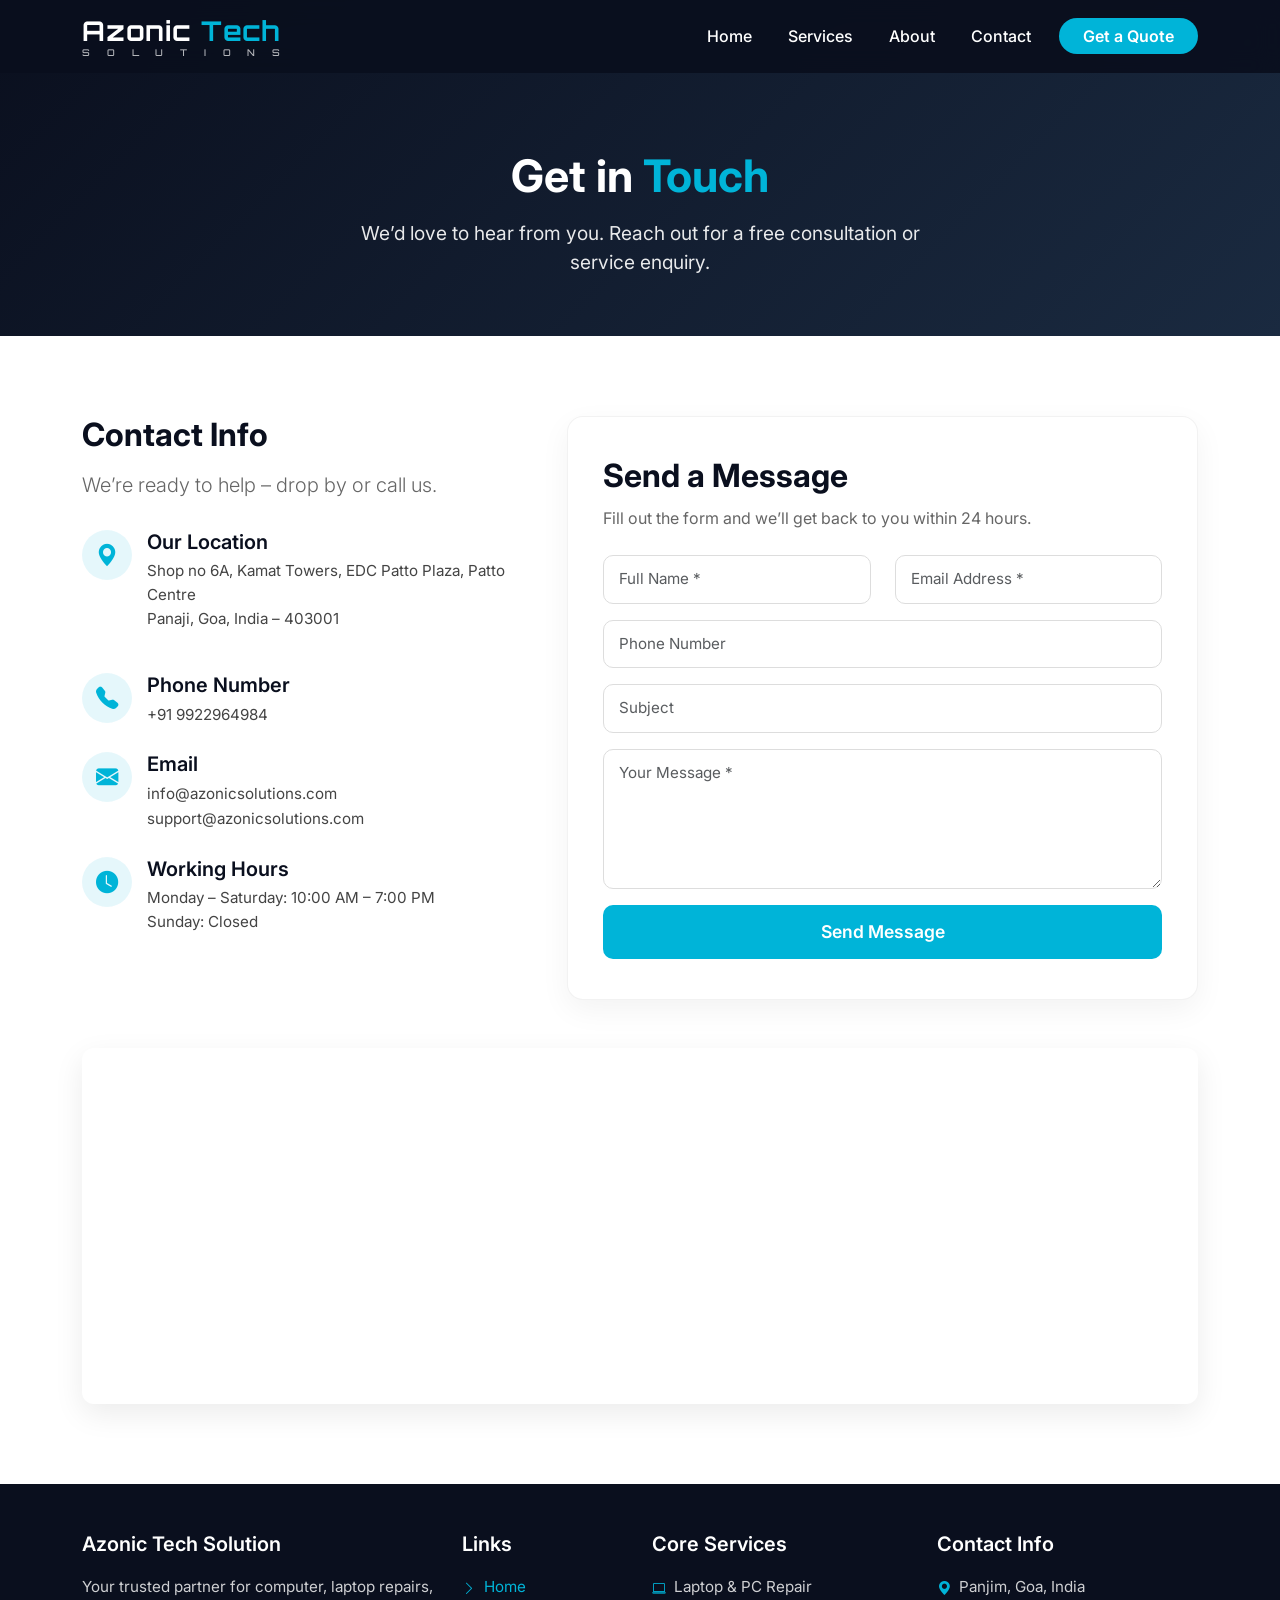
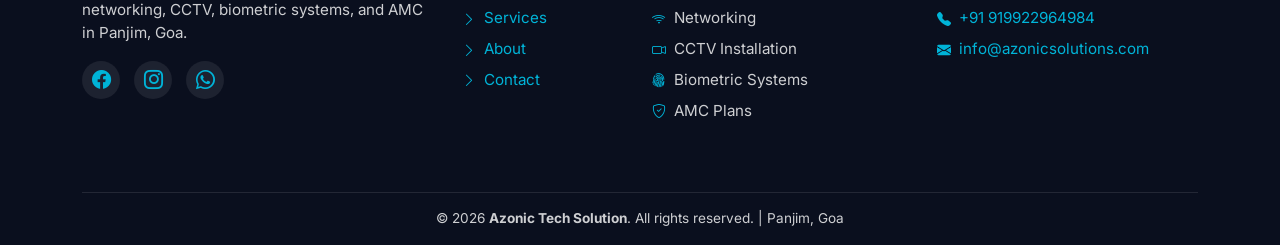
<file: contact.html>
<!DOCTYPE html>
<html lang="en">
<head>
  <meta charset="UTF-8">
  <meta name="viewport" content="width=device-width, initial-scale=1.0">
  <title>Contact Us – Azonic Tech Solution | Panjim, Goa</title>
  <meta name="description" content="Contact Azonic Tech Solution for laptop repair, networking, CCTV, AMC in Panjim, Goa. Call, email or visit us today.">

  <!-- Bootstrap 5 CSS -->
  <link href="https://cdn.jsdelivr.net/npm/bootstrap@5.3.3/dist/css/bootstrap.min.css" rel="stylesheet">
  <!-- Bootstrap Icons -->
  <link href="https://cdn.jsdelivr.net/npm/bootstrap-icons@1.11.3/font/bootstrap-icons.css" rel="stylesheet">
  <!-- Google Fonts -->
  <link href="https://fonts.googleapis.com/css2?family=Orbitron:wght@700&family=Inter:wght@400;500;600;700&display=swap" rel="stylesheet">

  <!-- Contact page specific styles -->
  <link href="contact.css" rel="stylesheet">
</head>
<body>

  <!-- Header placeholder (loaded from header.html) -->
  <div id="header-container"></div>

  <!-- Main content of the contact page -->
  <main>
    <!-- ===== PAGE HERO (small banner) ===== -->
    <section class="page-hero">
      <div class="container">
        <h1 class="page-title">Get in <span>Touch</span></h1>
        <p>We’d love to hear from you. Reach out for a free consultation or service enquiry.</p>
      </div>
    </section>

    <!-- ===== CONTACT DETAILS + FORM ===== -->
    <section class="contact-section section-padding">
      <div class="container">
        <div class="row g-5">
          <!-- Left column: Contact information -->
          <div class="col-lg-5">
            <div class="contact-info">
              <h2>Contact Info</h2>
              <p class="lead">We’re ready to help – drop by or call us.</p>

              <!-- Address -->
              <div class="info-item">
                <div class="info-icon"><i class="bi bi-geo-alt-fill"></i></div>
                <div>
                  <h5>Our Location</h5>
                  <p>Shop no 6A, Kamat Towers, EDC Patto Plaza, Patto Centre<br> Panaji, Goa, India – 403001</p>
                </div>
              </div>

              <!-- Phone -->
              <div class="info-item">
                <div class="info-icon"><i class="bi bi-telephone-fill"></i></div>
                <div>
                  <h5>Phone Number</h5>
                  <a href="tel:+919922964984">+91 9922964984</a><br>
                </div>
              </div>

              <!-- Email -->
              <div class="info-item">
                <div class="info-icon"><i class="bi bi-envelope-fill"></i></div>
                <div>
                  <h5>Email</h5>
                  <a href="mailto:info@azonicsolutions.com">info@azonicsolutions.com</a><br>
                  <a href="mailto:support@azonicsolutions.com">support@azonicsolutions.com</a>
                </div>
              </div>

              <!-- Working hours -->
              <div class="info-item">
                <div class="info-icon"><i class="bi bi-clock-fill"></i></div>
                <div>
                  <h5>Working Hours</h5>
                  <p>Monday – Saturday: 10:00 AM – 7:00 PM<br>Sunday: Closed</p>
                </div>
              </div>
            </div>
          </div>

          <!-- Right column: Contact form -->
          <div class="col-lg-7">
            <div class="contact-form-wrapper">
              <h2>Send a Message</h2>
              <p>Fill out the form and we’ll get back to you within 24 hours.</p>
              <form action="#" method="POST">
                <div class="row">
                  <div class="col-md-6 mb-3">
                    <input type="text" class="form-control" placeholder="Full Name *" required>
                  </div>
                  <div class="col-md-6 mb-3">
                    <input type="email" class="form-control" placeholder="Email Address *" required>
                  </div>
                </div>
                <div class="mb-3">
                  <input type="text" class="form-control" placeholder="Phone Number">
                </div>
                <div class="mb-3">
                  <input type="text" class="form-control" placeholder="Subject">
                </div>
                <div class="mb-3">
                  <textarea class="form-control" rows="5" placeholder="Your Message *" required></textarea>
                </div>
                <button type="submit" class="btn btn-primary w-100">Send Message</button>
              </form>
            </div>
          </div>
        </div>

        <!-- ===== Google Map ===== -->
        <div class="map-container mt-5">
<iframe src="https://www.google.com/maps/embed?pb=!1m18!1m12!1m3!1d3844.82114337624!2d73.83312857458903!3d15.494049854580128!2m3!1f0!2f0!3f0!3m2!1i1024!2i768!4f13.1!3m3!1m2!1s0x3bbfc08edce15555%3A0x189332a41be55d4b!2sAzonic%20Tech%20Solutions!5e0!3m2!1sen!2sin!4v1786553524609!5m2!1sen!2sin"
        width="100%" height="350" style="border:0; border-radius: 12px;" allowfullscreen="" loading="lazy" referrerpolicy="no-referrer-when-downgrade"></iframe>
        </div>
      </div>
    </section>
  </main>

  <!-- Footer placeholder -->
  <div id="footer-container"></div>

  <!-- Bootstrap JS -->
  <script src="https://cdn.jsdelivr.net/npm/bootstrap@5.3.3/dist/js/bootstrap.bundle.min.js"></script>

  <!-- Load header and footer dynamically -->
  <script>
    fetch('header.html')
      .then(response => response.text())
      .then(data => {
        document.getElementById('header-container').innerHTML = data;
      });
    fetch('footer.html')
      .then(response => response.text())
      .then(data => {
        document.getElementById('footer-container').innerHTML = data;
      });
  </script>
</body>
</html>
</file>
<file: contact.css>
/* ============================================
   contact.css – Styles for Contact Us page
   Azonic Tech Solution
   ============================================ */

/* ---------- GLOBAL (page specific) ---------- */
body {
  font-family: 'Inter', sans-serif;      /* Clean modern font */
  color: #444;                           /* Soft dark text */
  margin: 0;
  background: #fff;
}

a {
  color: #00b4d8;                        /* Cyan links */
  text-decoration: none;
  transition: 0.3s;
}
a:hover {
  color: #0096c7;
}

/* Padding for main sections */
.section-padding {
  padding: 80px 0;
}

/* ---------- PAGE HERO (small banner) ---------- */
.page-hero {
  background: linear-gradient(135deg, #0a0f1e 0%, #1a2a40 100%);
  color: #fff;
  padding: 150px 0 60px;                 /* Extra top padding for fixed header */
  text-align: center;
}

.page-title {
  font-size: 2.8rem;
  font-weight: 700;
  margin-bottom: 15px;
}
.page-title span {
  color: #00b4d8;                        /* Cyan accent */
}

.page-hero p {
  font-size: 1.2rem;
  opacity: 0.9;
  max-width: 600px;
  margin: 0 auto;
}

/* ---------- CONTACT INFO (left column) ---------- */
.contact-info h2 {
  font-size: 2rem;
  font-weight: 700;
  color: #0a0f1e;
  margin-bottom: 15px;
}

.contact-info .lead {
  color: #666;
  margin-bottom: 30px;
}

/* Each info block (icon + text) */
.info-item {
  display: flex;
  align-items: flex-start;
  gap: 15px;
  margin-bottom: 25px;
}

.info-icon {
  width: 50px;
  height: 50px;
  background: rgba(0,180,216,0.1);       /* Light cyan circle */
  border-radius: 50%;
  display: flex;
  align-items: center;
  justify-content: center;
  font-size: 1.4rem;
  color: #00b4d8;
  flex-shrink: 0;
}

.info-item h5 {
  font-weight: 600;
  color: #0a0f1e;
  margin-bottom: 5px;
}

.info-item p,
.info-item a {
  color: #444;
  font-size: 0.95rem;
  line-height: 1.6;
}

/* ---------- CONTACT FORM (right column) ---------- */
.contact-form-wrapper {
  background: #fff;
  padding: 40px 35px;
  border-radius: 16px;
  box-shadow: 0 10px 30px rgba(0,0,0,0.05);
  border: 1px solid rgba(0,0,0,0.05);
}

.contact-form-wrapper h2 {
  font-size: 2rem;
  font-weight: 700;
  color: #0a0f1e;
  margin-bottom: 10px;
}

.contact-form-wrapper p {
  color: #666;
  margin-bottom: 25px;
}

/* Form fields */
.contact-form-wrapper .form-control {
  border: 1px solid #ddd;
  padding: 12px 15px;
  border-radius: 10px;
  font-size: 0.95rem;
  transition: 0.3s;
}

.contact-form-wrapper .form-control:focus {
  border-color: #00b4d8;
  box-shadow: 0 0 0 0.2rem rgba(0,180,216,0.15);
}

/* Submit button */
.contact-form-wrapper .btn-primary {
  background: #00b4d8;
  border: none;
  padding: 14px;
  font-weight: 600;
  border-radius: 10px;
  font-size: 1.1rem;
  transition: 0.3s;
}
.contact-form-wrapper .btn-primary:hover {
  background: #0096c7;
}

/* ---------- MAP ---------- */
.map-container {
  margin-top: 40px;
  border-radius: 12px;
  overflow: hidden;
  box-shadow: 0 10px 30px rgba(0,0,0,0.08);
}

/* ---------- RESPONSIVE ---------- */
@media (max-width: 768px) {
  .page-hero {
    padding: 120px 0 40px;
  }
  .page-title {
    font-size: 2.2rem;
  }
  .section-padding {
    padding: 50px 0;
  }
}
</file>
